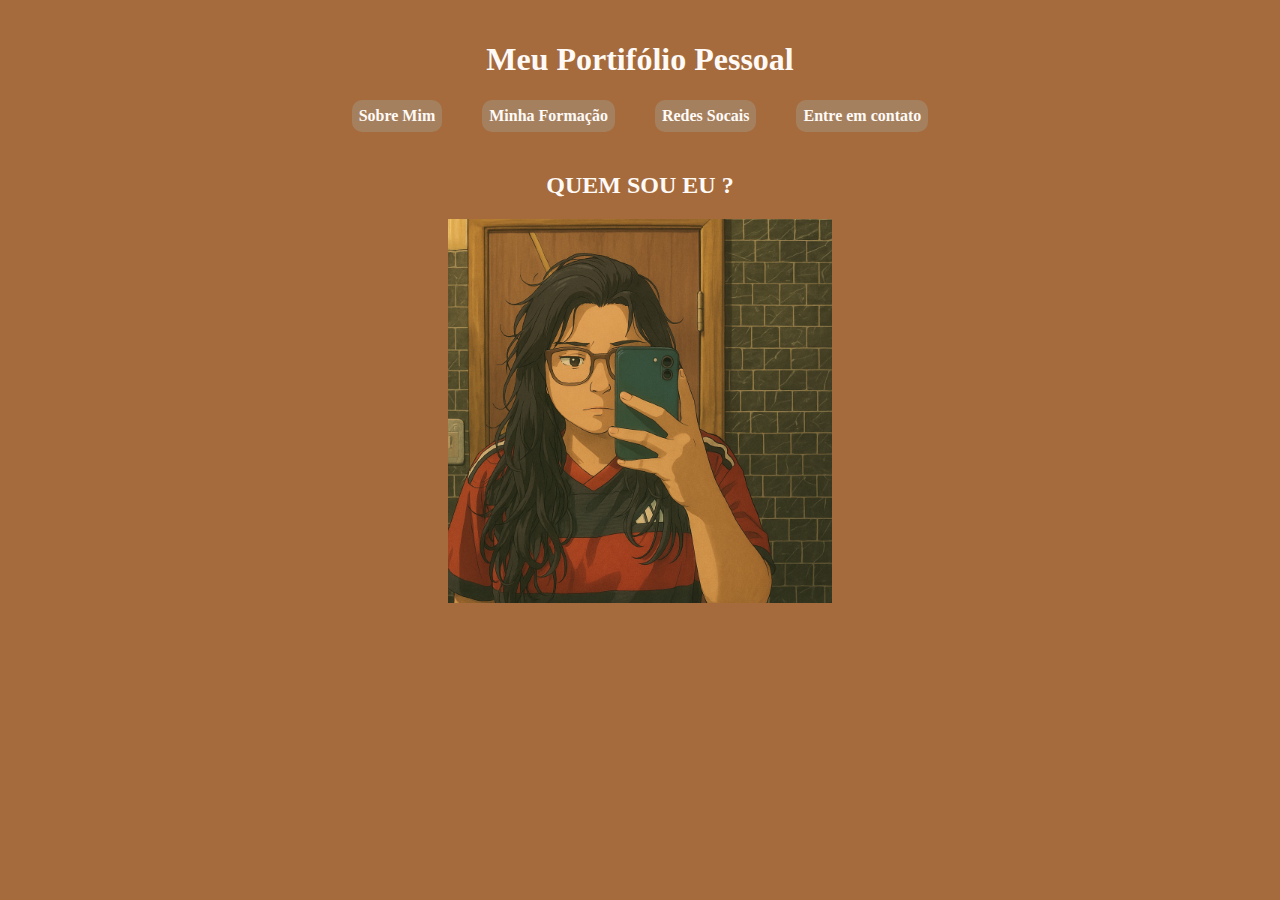
<file: index.html>
<!DOCTYPE html>
<html lang="en">
<head>
    <meta charset="UTF-8">
    <meta name="viewport" content="width=device-width, initial-scale=1.0">
    <title>Portifólio</title>
    <link rel="stylesheet" href="style.css">
</head>

<header>
    <div class="principal">
        
    <h1>Meu Portifólio Pessoal</h1>
        
    <nav class="cabeca">
            <ul>
                <li><a href="sobre.html">Sobre Mim</a></li>
                <li><a href="formacao.html">Minha Formação</a></li>
                <li><a href="redessociais.html">Redes Socais</a></li>
                <li><a href="entreemcontato.html">Entre em contato</a></li>
            </ul>
        </nav>
    </div>
</header>
<body>

<h2>QUEM SOU EU ?</h2>
        
<img class="minhafoto" src="imagens/minhafotodesenho.jpeg" alt="Minha Foto">
</body>
</html>
</file>
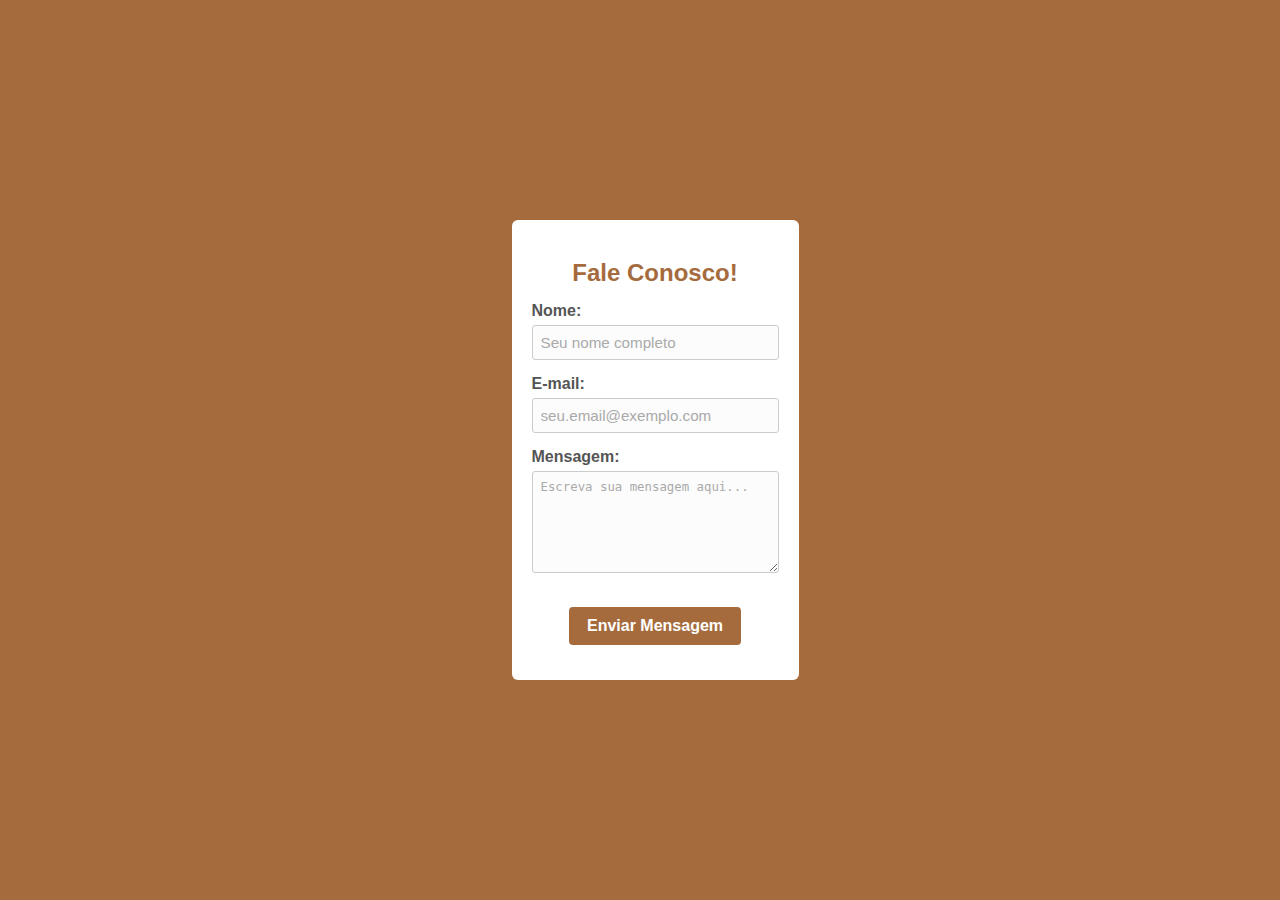
<file: entreemcontato.html>
<!DOCTYPE html>
<html lang="pt-br">
<head>
    <meta charset="UTF-8">
    <meta name="viewport" content="width=device-width, initial-scale=1.0">
    <title>Form</title>
    <style>
      body {
          background-color: #A56B3D;
          margin: 0;
          display: flex;
          flex-direction: column;
          justify-content: center;
          align-items: center;
          min-height: 100vh;
          font-family: sans-serif;
          color: #333;
      }
      
      h1 {
          color: #FFF;
          margin-bottom: 20px;
      }
      
      .contat ul {
          list-style: none;
          padding: 0;
          margin: 0 0 25px 0;
          display: flex;
          gap: 10px;
      }
      
      nav.contat ul li a {
          display: flex;
          align-items: center;
          gap: 5px;
          padding: 8px 12px;
          background-color: #a5805f;
          color: #FFF;
          border-radius: 4px;
          text-decoration: none;
          font-weight: bold;
      }
      
      nav.contat ul li a:hover {
          background-color: #CD853F;
      }
      
      .contat ul li a i {
          font-size: 1.1em;
          color: #FFF;
      }
      
      .form-container {
          background-color: #FFF;
          padding: 20px;
          border-radius: 6px;
          width: 100%;
          max-width: 380px;
          box-sizing: border-box;
          text-align: center;
          margin: 15px;
      }
      
      .form-container h2 {
          color: #A56B3D;
          margin-bottom: 15px;
      }
      
      .contact-form {
          width: 100%;
      }
      
      .contact-form .form-group {
          margin-bottom: 15px;
          text-align: left;
      }
      
      .contact-form label {
          display: block;
          margin-bottom: 5px;
          color: #555;
          font-weight: bold;
      }
      
      .contact-form input[type="text"],
      .contact-form input[type="email"],
      .contact-form textarea {
          width: 100%;
          padding: 8px;
          border: 1px solid #ccc;
          border-radius: 3px;
          background-color: #fcfcfc;
          color: #333;
          font-size: 0.95em;
          box-sizing: border-box;
      }
      
      .contact-form textarea {
          resize: vertical;
          min-height: 80px;
      }
      
      .contact-form input::placeholder,
      .contact-form textarea::placeholder {
          color: #aaa;
      }
      
      .contact-form input:focus,
      .contact-form textarea:focus {
          border-color: #A56B3D;
          outline: none;
      }
      
      .contact-form button[type="submit"] {
          background-color: #A56B3D;
          color: white;
          padding: 10px 18px;
          border: none;
          border-radius: 4px;
          cursor: pointer;
          font-size: 1em;
          font-weight: bold;
          margin-top: 15px;
      }
      
      .contact-form button[type="submit"]:hover {
          background-color: #CD853F;
      }
      
      .error-message {
          color: #D32F2F;
          font-size: 0.75em;
          margin-top: 3px;
          display: block;
      }
      
      .success-message {
          color: #388E3C;
          font-weight: bold;
          margin-top: 15px;
          font-size: 0.9em;
          text-align: center;
      }
      
      footer {
          margin-top: 25px;
          color: rgba(255, 255, 255, 0.6);
          font-size: 0.8em;
      }
    </style>
</head>
<body>
    <main>
        <section class="form-container">
            <h2>Fale Conosco!</h2>
            <form id="contactForm" class="contact-form"> <div class="form-group">
                    <label for="nome">Nome:</label>
                    <input type="text" id="nome" name="nome" placeholder="Seu nome completo">
                    <span class="error-message" id="nomeError"></span> </div>
                
                <div class="form-group">
                    <label for="email">E-mail:</label>
                    <input type="email" id="email" name="email" placeholder="seu.email@exemplo.com">
                    <span class="error-message" id="emailError"></span> </div>
                
                <div class="form-group">
                    <label for="mensagem">Mensagem:</label>
                    <textarea id="mensagem" name="mensagem" rows="6" placeholder="Escreva sua mensagem aqui..."></textarea>
                    <span class="error-message" id="mensagemError"></span> </div>
                
                <button type="submit">Enviar Mensagem</button>
                <p id="successMessage" class="success-message"></p> </form>
        </section>
    </main>

    <script>
      document.addEventListener('DOMContentLoaded', function() {
        const form = document.getElementById('contactForm');
        const nomeInput = document.getElementById('nome');
        const emailInput = document.getElementById('email');
        const mensagemInput = document.getElementById('mensagem');
    
        const nomeError = document.getElementById('nomeError');
        const emailError = document.getElementById('emailError');
        const mensagemError = document.getElementById('mensagemError');
        const successMessage = document.getElementById('successMessage');
    
        form.addEventListener('submit', function(event) {
            event.preventDefault(); 
    
            clearMessages();
    
            let isValid = true;
    
            if (nomeInput.value.trim() === '') {
                nomeError.textContent = 'Por favor, preencha seu nome.';
                isValid = false;
            }
    
            if (emailInput.value.trim() === '') {
                emailError.textContent = 'Por favor, preencha seu e-mail.';
                isValid = false;
            } else if (!isValidEmail(emailInput.value.trim())) {
                emailError.textContent = 'Por favor, insira um e-mail válido.';
                isValid = false;
            }
    
            if (mensagemInput.value.trim() === '') {
                mensagemError.textContent = 'Por favor, escreva sua mensagem.';
                isValid = false;
            }
    
            if (isValid) {
                console.log('Formulário enviado com sucesso!');
                console.log('Nome:', nomeInput.value.trim());
                console.log('E-mail:', emailInput.value.trim());
                console.log('Mensagem:', mensagemInput.value.trim());
    
                successMessage.textContent = 'Mensagem enviada com sucesso! Em breve entraremos em contato.';
                form.reset();
            }
        });
    
        function isValidEmail(email) {
            const re = /^[^\s@]+@[^\s@]+\.[^\s@]+$/;
            return re.test(String(email).toLowerCase());
        }
    
        function clearMessages() {
            nomeError.textContent = '';
            emailError.textContent = '';
            mensagemError.textContent = '';
            successMessage.textContent = '';
        }
    });
    </script>

</body>
</html>
</file>
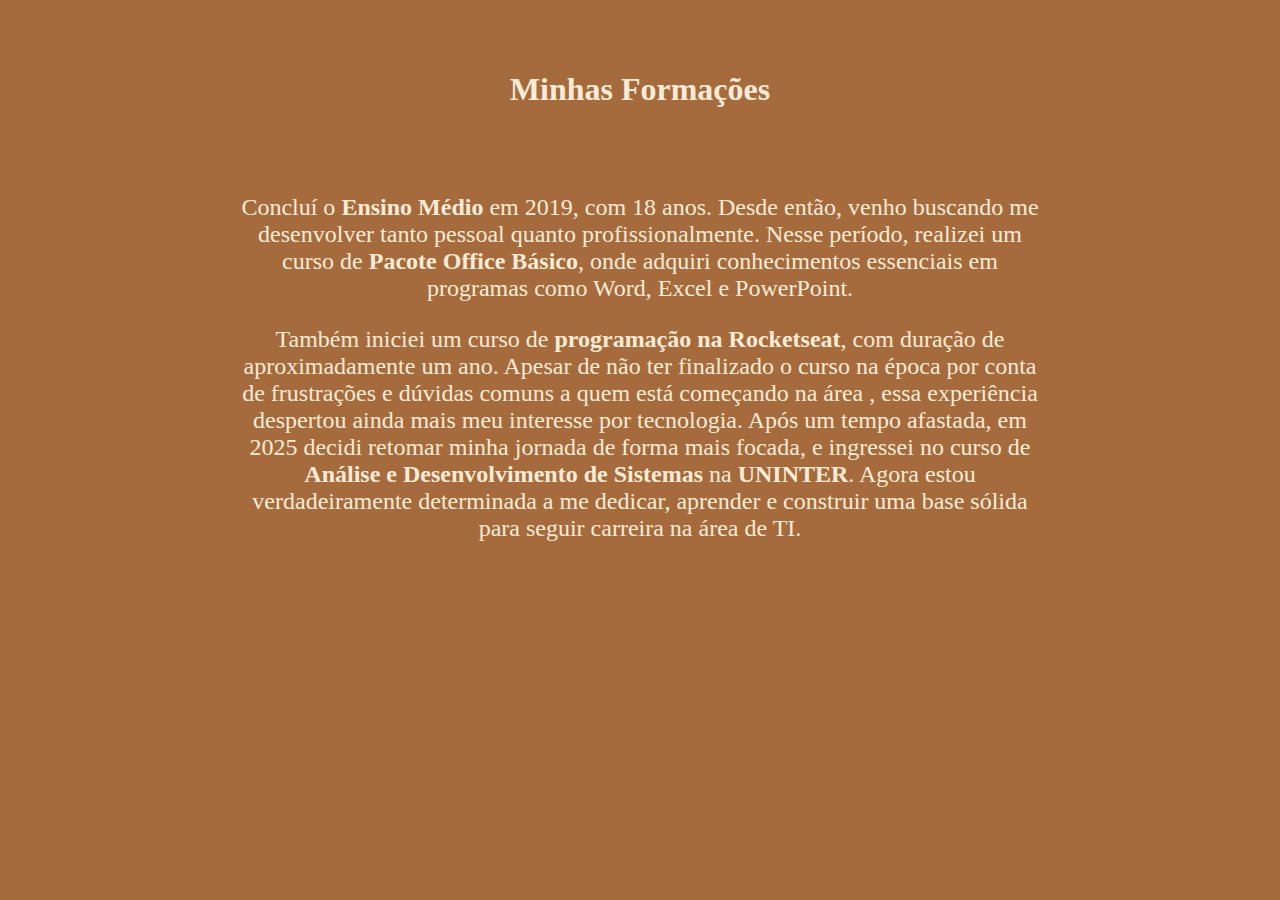
<file: formacao.html>
<!DOCTYPE html>
<html lang="en">
<head>
  <meta charset="UTF-8">
  <meta name="viewport" content="width=device-width, initial-scale=1.0">
  <title>Formação</title>

<link rel="stylesheet" href="formacao.css">
</head>
<body>
  <h1>Minhas Formações</h1>
  
  <div class="formacao">
    <p>Concluí o <strong>Ensino Médio</strong> em 2019, com 18 anos.
      Desde então, venho buscando me desenvolver tanto pessoal quanto 
      profissionalmente. Nesse período, realizei um curso de <strong>Pacote
      Office Básico</strong>, onde adquiri conhecimentos essenciais em programas
      como Word, Excel e PowerPoint.</p>
  
    <p>Também iniciei um curso de <strong>programação na Rocketseat</strong>,
      com duração de aproximadamente um ano. Apesar de não ter finalizado o 
      curso na época por conta de frustrações e dúvidas comuns a quem está 
      começando na área , essa experiência despertou ainda mais meu interesse
      por tecnologia. Após um tempo afastada, em 2025 decidi retomar minha jornada 
      de forma mais focada, e ingressei no curso de <strong>Análise e Desenvolvimento 
      de Sistemas</strong> na <strong>UNINTER</strong>. Agora estou verdadeiramente 
      determinada a me dedicar, aprender e construir uma base sólida para seguir carreira
      na área de TI.</p>

  </div>

</body>
</html>
</file>
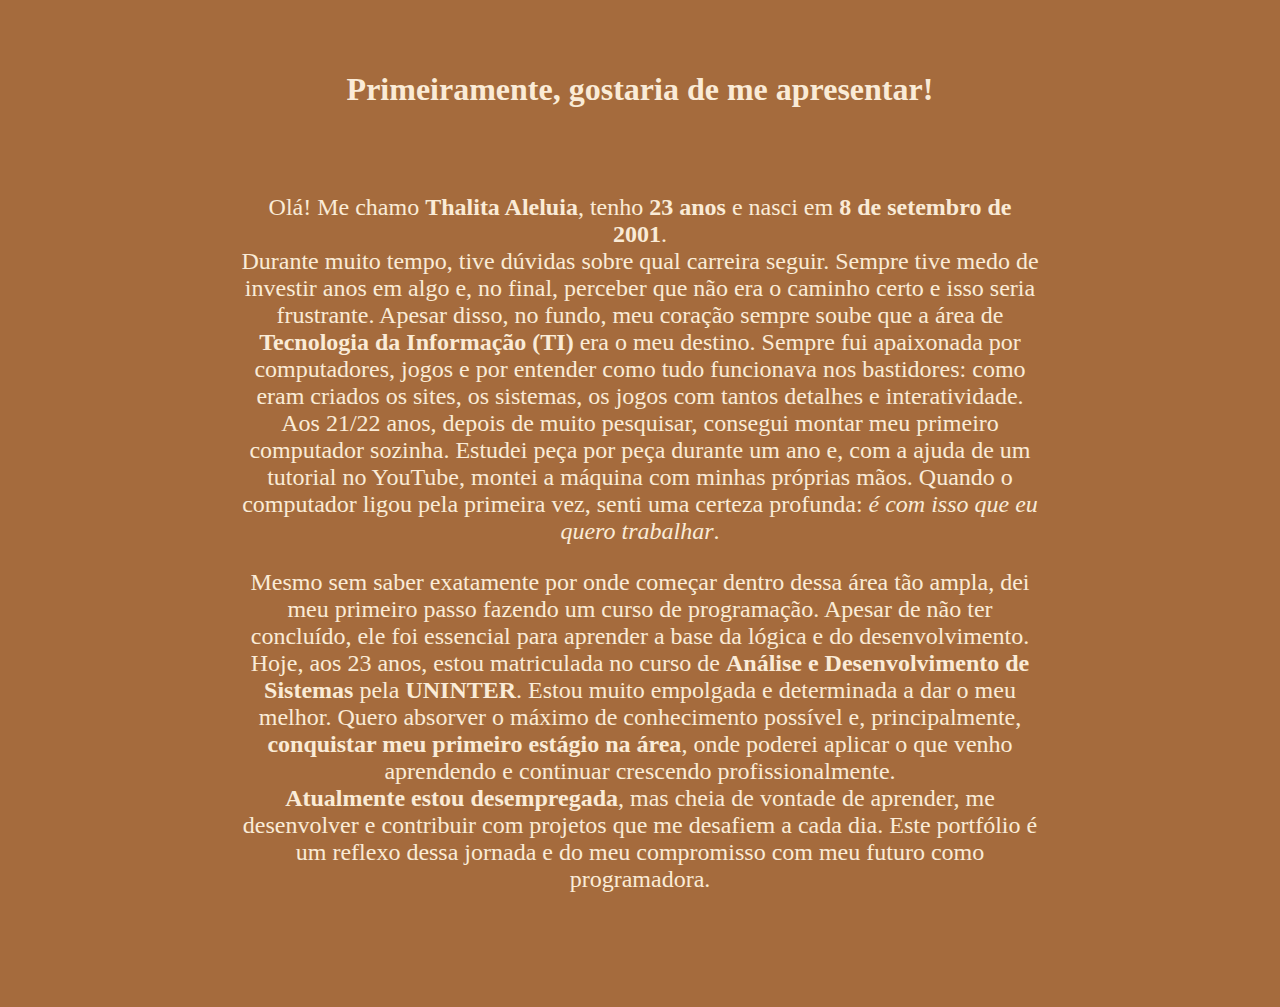
<file: sobre.html>
<!DOCTYPE html>
<html lang="en">
<head>
  <meta charset="UTF-8">
  <meta name="viewport" content="width=device-width, initial-scale=1.0">
  <title>Sobre</title>

<link rel="stylesheet" href="sobre.css">

</head>
<body>


  <h1 class="sub">Primeiramente, gostaria de me apresentar!</h1>

  <div class="apresentacao">

    <p>Olá! Me chamo <strong>Thalita Aleluia</strong>, tenho <strong>23 anos</strong> e 
      nasci em <strong>8 de setembro de 2001</strong>.<br>
      Durante muito tempo, tive dúvidas sobre qual carreira 
      seguir. Sempre tive medo de investir anos em algo e, no
      final, perceber que não era o caminho certo e isso seria 
      frustrante. Apesar disso, no fundo, meu coração sempre soube
      que a área de <strong>Tecnologia da Informação (TI)</strong>
      era o meu destino. Sempre fui apaixonada por computadores, 
      jogos e por entender como tudo funcionava nos bastidores: 
      como eram criados os sites, os sistemas, os jogos com tantos
      detalhes e interatividade.<br>
      Aos 21/22 anos, depois de muito pesquisar, consegui montar 
      meu primeiro computador sozinha. Estudei peça por peça durante
      um ano e, com a ajuda de um tutorial no YouTube, montei a máquina 
      com minhas próprias mãos. Quando o computador ligou pela primeira 
      vez, senti uma certeza profunda: <em>é com isso que eu quero trabalhar</em>.</p>
      
      <p>Mesmo sem saber exatamente por onde começar dentro dessa área 
      tão ampla, dei meu primeiro passo fazendo um curso de programação.
      Apesar de não ter concluído, ele foi essencial para aprender a base
      da lógica e do desenvolvimento.<br>
      Hoje, aos 23 anos, estou matriculada no curso de <strong>Análise e 
      Desenvolvimento de Sistemas</strong> pela <strong>UNINTER</strong>.
      Estou muito empolgada e determinada a dar o meu melhor. Quero absorver
      o máximo de conhecimento possível e, principalmente, <strong>conquistar
      meu primeiro estágio na área</strong>, onde poderei aplicar o que
      venho aprendendo e continuar crescendo profissionalmente.<br>
      <strong>Atualmente estou desempregada</strong>, mas cheia de vontade de 
      aprender, me desenvolver e contribuir com projetos que me desafiem a cada
      dia. Este portfólio é um reflexo dessa jornada e do meu compromisso com 
      meu futuro como programadora.</p>
      
</div>
</body>
</html>
</file>
<file: style.css>
body {
  background-color: #A56B3D;
  margin: 0; 
  padding: 0; 
}

.principal {
  max-width: 600px;
  margin: 0 auto;   
  padding: 20px; 
}

.cabeca ul {
  display: flex;
  justify-content: center;
  gap: 20px;
  list-style: none; 
}
nav.cabeca ul {
  list-style: none;
  padding: 0;
  margin: 0;
  display: flex;
  justify-content: center;
  gap: 20px;
}

nav.cabeca ul li a {
  display: inline-block;
  padding: 7px;
  background-color: #a5805f;
  color: #FFFAF6;
  border-radius: 10px;
  text-decoration: none;
  font-weight: bold;
}

nav.cabeca ul li a:hover {
  background-color: #BDB294;
  color: rgb(255, 255, 255);
  transform: scale(1.07);
}

.cabeca a {
  margin: 0 10px; 
  text-decoration: none;
  color: #fff7f7;
}

h1{
  text-align: center; 
  color: #FFFAF6;
}

h2{
  text-align: center; 
  color: #FFFAF6;
}

.minhafoto {
  display: block; 
  margin: auto; 
  max-width: 30%; 
  height: auto; 
}
</file>
<file: formacao.css>
body {
  background-color: #A56B3D;
  margin: 0 ; 
  padding: 50px; 
  
}

.formacao{
  max-width: 800px;
  margin: 0 auto;
  padding: 40px 20px;
  font-size: 1.5em;
  text-align: center;
  align-items: center;
  color: antiquewhite;
}

h1{
  text-align: center;
  color: antiquewhite;
}
</file>
<file: sobre.css>
body {
  background-color: #A56B3D;
  margin: 0 ; 
  padding: 50px; 
  
}

.apresentacao{
  max-width: 800px;
  margin: 0 auto;
  padding: 40px 20px;
  font-size: 1.5em;
  text-align: center;
  align-items: center;
  color: antiquewhite;
}

.sub{
  text-align: center;
  color: antiquewhite;
}
</file>
